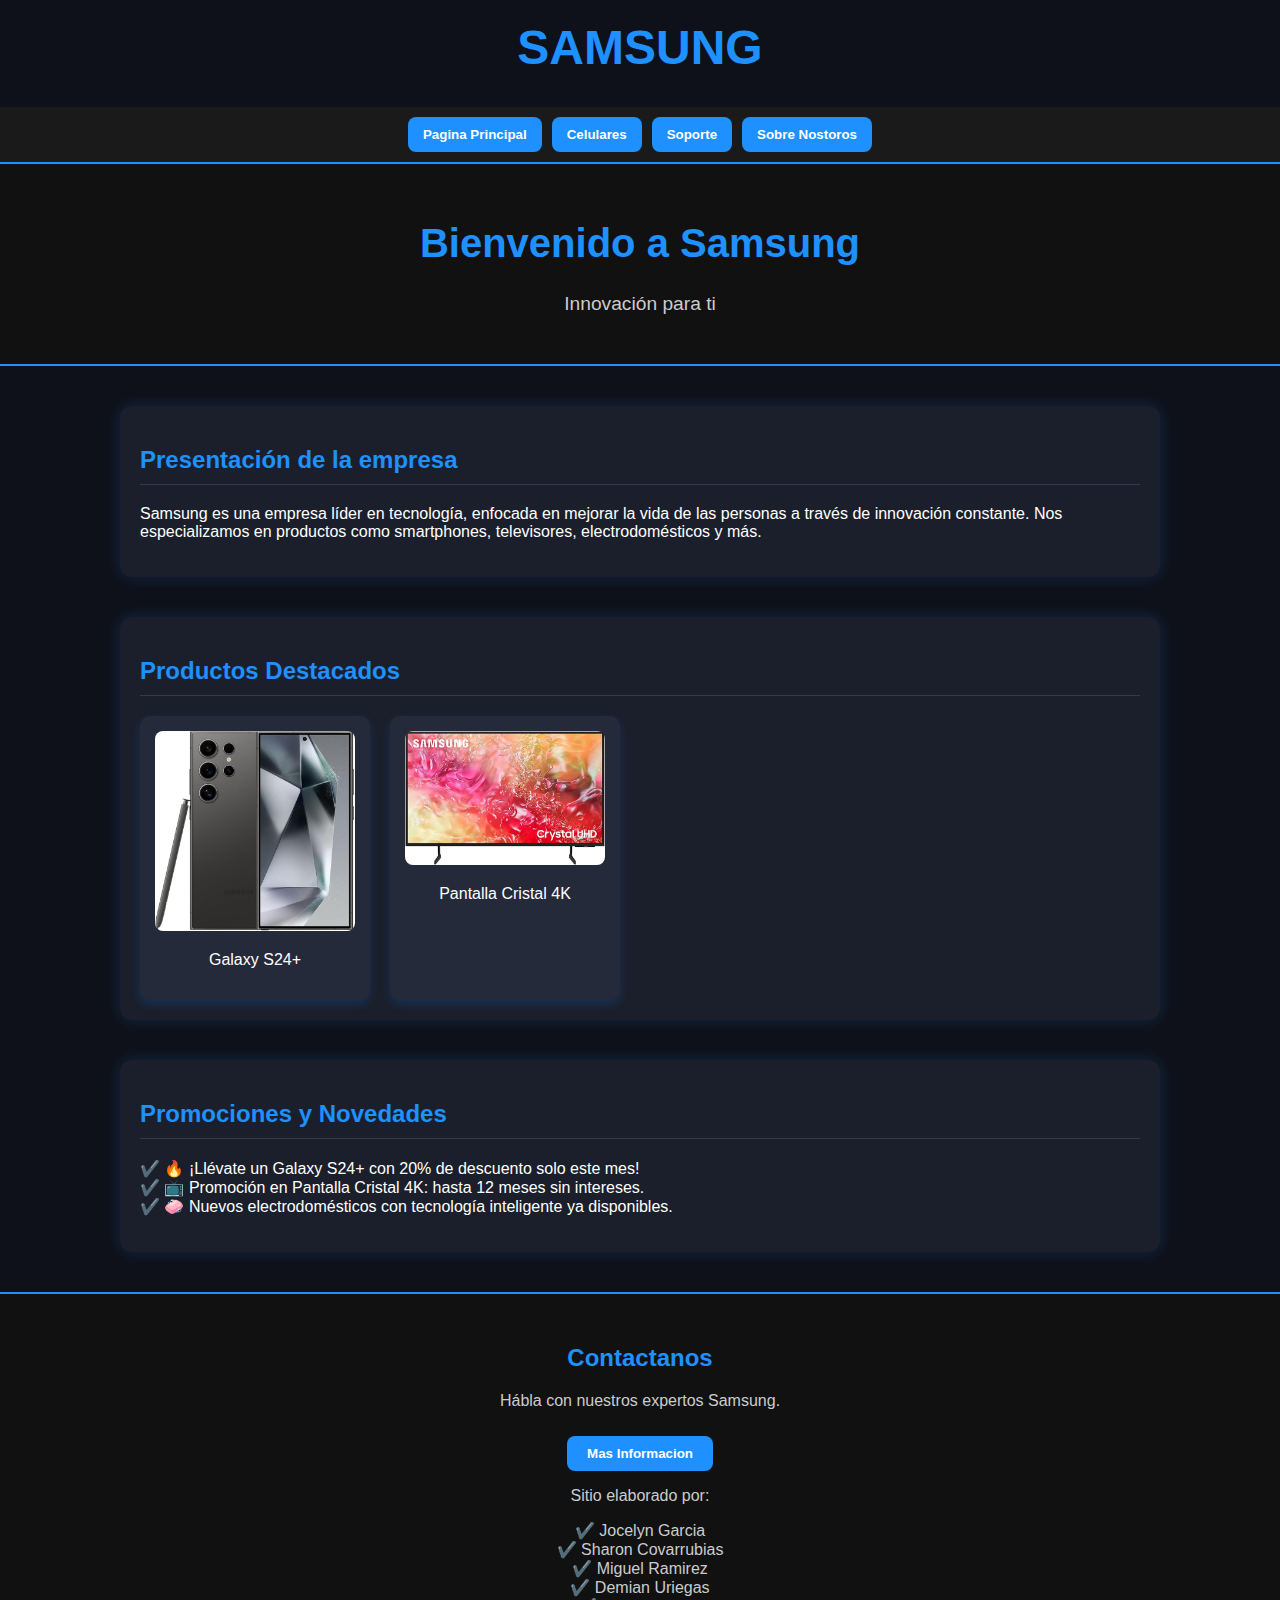
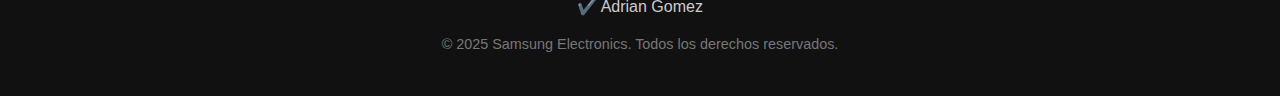
<file: index.html>
<!DOCTYPE html>
<html lang="es">
<head>
  <meta charset="UTF-8">
  <meta name="viewport" content="width=device-width, initial-scale=1.0">
    <title>Sobre Nostoros</title>
    <link rel="stylesheet" href="inicio.css"> 
 </head>
<body>
    <h1 class="empresa">SAMSUNG</h1>
    <nav>
        <button><a href="index.html">Pagina Principal</a></button>
        <button><a href="celulares.html">Celulares</a></button>
        <button><a href="soporte.html">Soporte</a></button>
        <button><a href="nosotros.html">Sobre Nostoros</a></button>
        

    </nav><title>Samsung - Inicio</title>
    <style>
        img {
            width: 200px;
            height: 200px;
        }
    </style>
</head>
<body>

  <header>
    <h1>Bienvenido a Samsung</h1>
    <p>Innovación para ti</p>
  </header>

  <section>
    <h2>Presentación de la empresa</h2>
    <p>Samsung es una empresa líder en tecnología, enfocada en mejorar la vida de las personas a través de innovación constante. Nos especializamos en productos como smartphones, televisores, electrodomésticos y más.</p>
  </section>

  <section>
    <h2>Productos Destacados</h2>
    <div class="productos">
      <div class="producto">
        <img src="img/s24plus.jpg">
        <p>Galaxy S24+</p>
      </div>
      <div class="producto">
        <img src="img/pantallaCristal.jpg">
        <p>Pantalla Cristal 4K</p>
      </div>

    </div>
  </section>

  <section>
    <h2>Promociones y Novedades</h2>
    <ul>
      <li>🔥 ¡Llévate un Galaxy S24+ con 20% de descuento solo este mes!</li>
      <li>📺 Promoción en Pantalla Cristal 4K: hasta 12 meses sin intereses.</li>
      <li>🧼 Nuevos electrodomésticos con tecnología inteligente ya disponibles.</li>
    </ul>
  </section>

  <footer>
    <h2>Contactanos</h2>
    <p>Hábla con nuestros expertos Samsung. </p>
    <button><a href="Contactanos.html">Mas Informacion</a></button>
    <p>Sitio elaborado por: </p>
    <ul>
        <li>Jocelyn Garcia</li>
        <li>Sharon Covarrubias</li>
        <li>Miguel Ramirez</li>
        <li>Demian Uriegas</li>
        <li>Adrian Gomez</li>
    </ul>
    <p class="fin">© 2025 Samsung Electronics. Todos los derechos reservados.</p>

</footer>

</body>
</html>
</file>
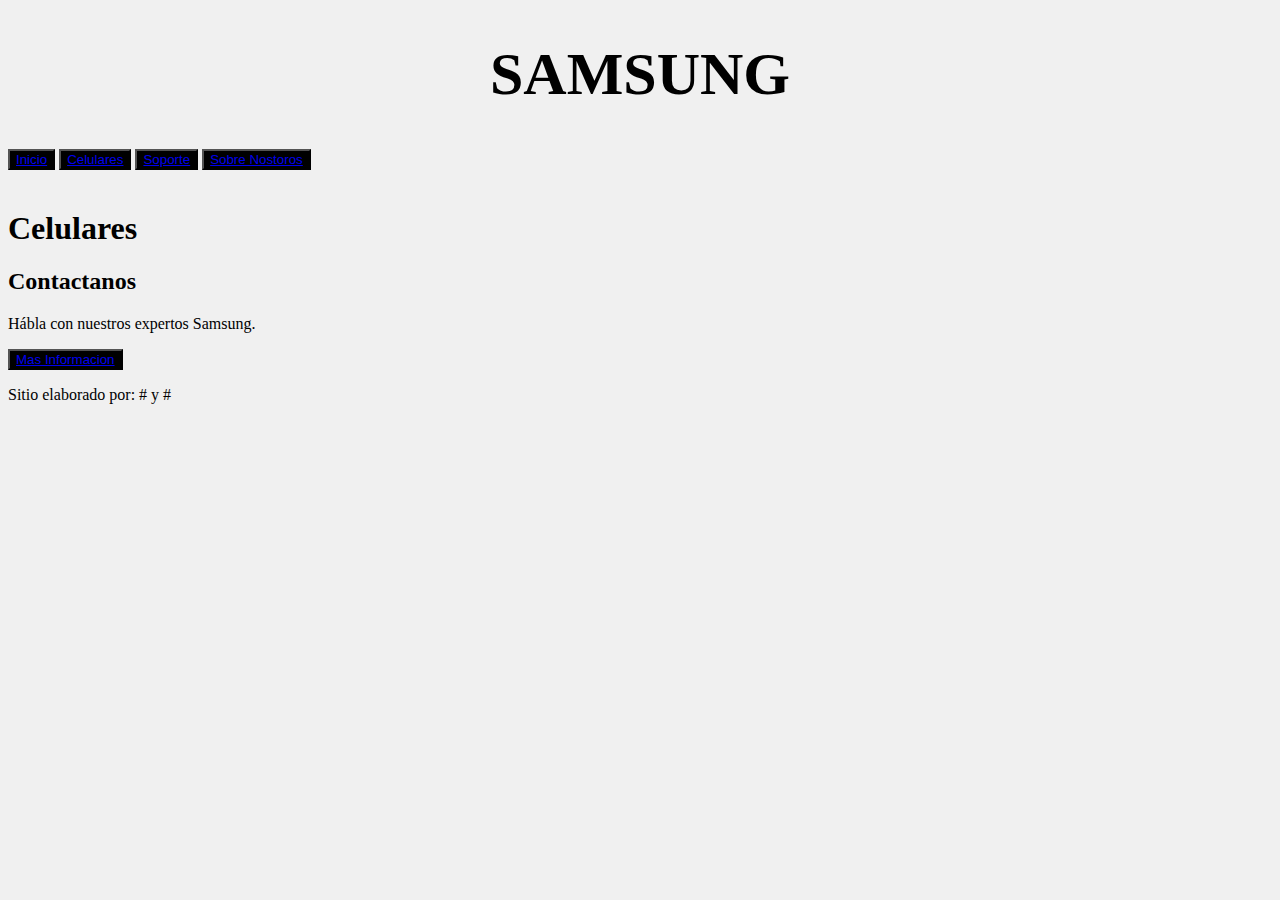
<file: celulares.html>
<!DOCTYPE html>
<html lang="en">
<head>
    <meta charset="UTF-8">
    <meta name="viewport" content="width=device-width, initial-scale=1.0">
    <title>Celulares SAMSUNG</title>
    <link rel="stylesheet" href="estilo.css">
</head>
<body>
    <h1 class="empresa">SAMSUNG</h1>
    <nav id="23">
        <button><a href="index.html">Inicio</a></button>
        <button><a href="celulares.html">Celulares</a></button>
        <button><a href="soporte.html">Soporte</a></button>
        <button><a href="nosotros.html">Sobre Nostoros</a></button>

    </nav>
    <br>
    <h1>Celulares</h1>


    <footer>
        <h2>Contactanos</h2>
        <p>Hábla con nuestros expertos Samsung. </p>
        <button class="info"><a href="masinfo.html">Mas Informacion</a></button>
        <p>Sitio elaborado por: # y #</p>

    </footer>
</body>
</html>
</file>
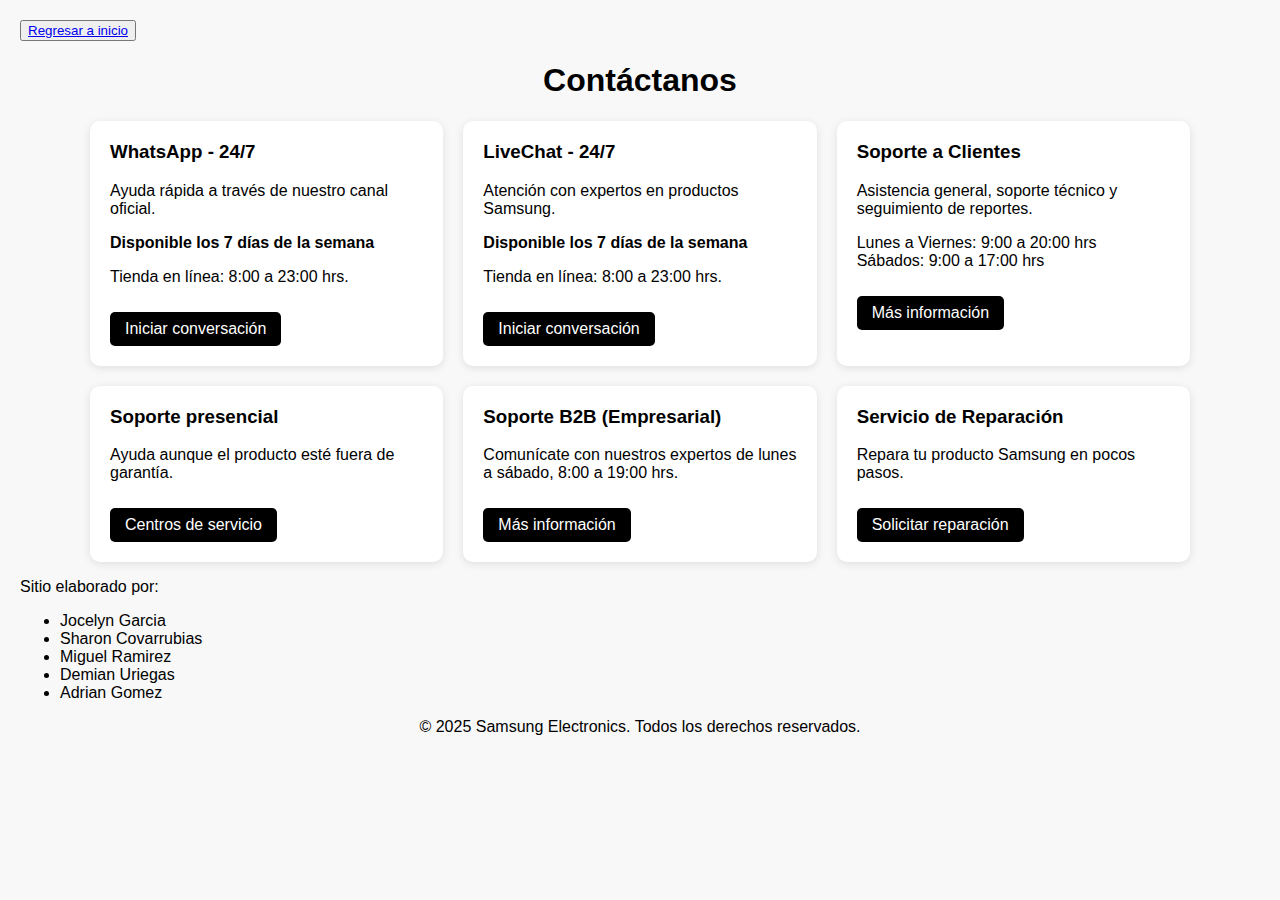
<file: Contactanos.html>
<!DOCTYPE html>
<html lang="es">
<head>
  <meta charset="UTF-8">
  <title>Contacto Samsung</title>
  <style>
    body {
      font-family: Arial, sans-serif;
      margin: 20px;
      background-color: #f8f8f8;
    }
    h1 {
      text-align: center;
    }
    .container {
      display: grid;
      grid-template-columns: repeat(auto-fit, minmax(280px, 1fr));
      gap: 20px;
      max-width: 1100px;
      margin: auto;
    }
    .card {
      background-color: white;
      padding: 20px;
      border-radius: 10px;
      box-shadow: 0 2px 8px rgba(0,0,0,0.1);
    }
    .card h3 {
      margin-top: 0;
    }
    .btn {
      display: inline-block;
      margin-top: 10px;
      padding: 8px 15px;
      background-color: black;
      color: white;
      text-decoration: none;
      border-radius: 5px;
    }

    .fin {
      text-align: center;
    }
  </style>
</head>
<body>

  <button><a href="index.html">Regresar a inicio</a></button>
  <h1>Contáctanos</h1>

  <div class="container">
    <div class="card">
      <h3>WhatsApp - 24/7</h3>
      <p>Ayuda rápida a través de nuestro canal oficial.</p>
      <p><strong>Disponible los 7 días de la semana</strong></p>
      <p>Tienda en línea: 8:00 a 23:00 hrs.</p>
      <a href="#" class="btn">Iniciar conversación</a>
    </div>

    <div class="card">
      <h3>LiveChat - 24/7</h3>
      <p>Atención con expertos en productos Samsung.</p>
      <p><strong>Disponible los 7 días de la semana</strong></p>
      <p>Tienda en línea: 8:00 a 23:00 hrs.</p>
      <a href="#" class="btn">Iniciar conversación</a>
    </div>

    <div class="card">
      <h3>Soporte a Clientes</h3>
      <p>Asistencia general, soporte técnico y seguimiento de reportes.</p>
      <p>Lunes a Viernes: 9:00 a 20:00 hrs<br>Sábados: 9:00 a 17:00 hrs</p>
      <a href="#" class="btn">Más información</a>
    </div>

    <div class="card">
      <h3>Soporte presencial</h3>
      <p>Ayuda aunque el producto esté fuera de garantía.</p>
      <a href="#" class="btn">Centros de servicio</a>
    </div>

    <div class="card">
      <h3>Soporte B2B (Empresarial)</h3>
      <p>Comunícate con nuestros expertos de lunes a sábado, 8:00 a 19:00 hrs.</p>
      <a href="#" class="btn">Más información</a>
    </div>

    <div class="card">
      <h3>Servicio de Reparación</h3>
      <p>Repara tu producto Samsung en pocos pasos.</p>
      <a href="#" class="btn">Solicitar reparación</a>
    </div>
  </div>

  <footer>
        <p>Sitio elaborado por: </p>
        <ul>
            <li>Jocelyn Garcia</li>
            <li>Sharon Covarrubias</li>
            <li>Miguel Ramirez</li>
            <li>Demian Uriegas</li>
            <li>Adrian Gomez</li>
        </ul>
        <p class="fin">© 2025 Samsung Electronics. Todos los derechos reservados.</p>

    </footer>

</body>
</html>
</file>
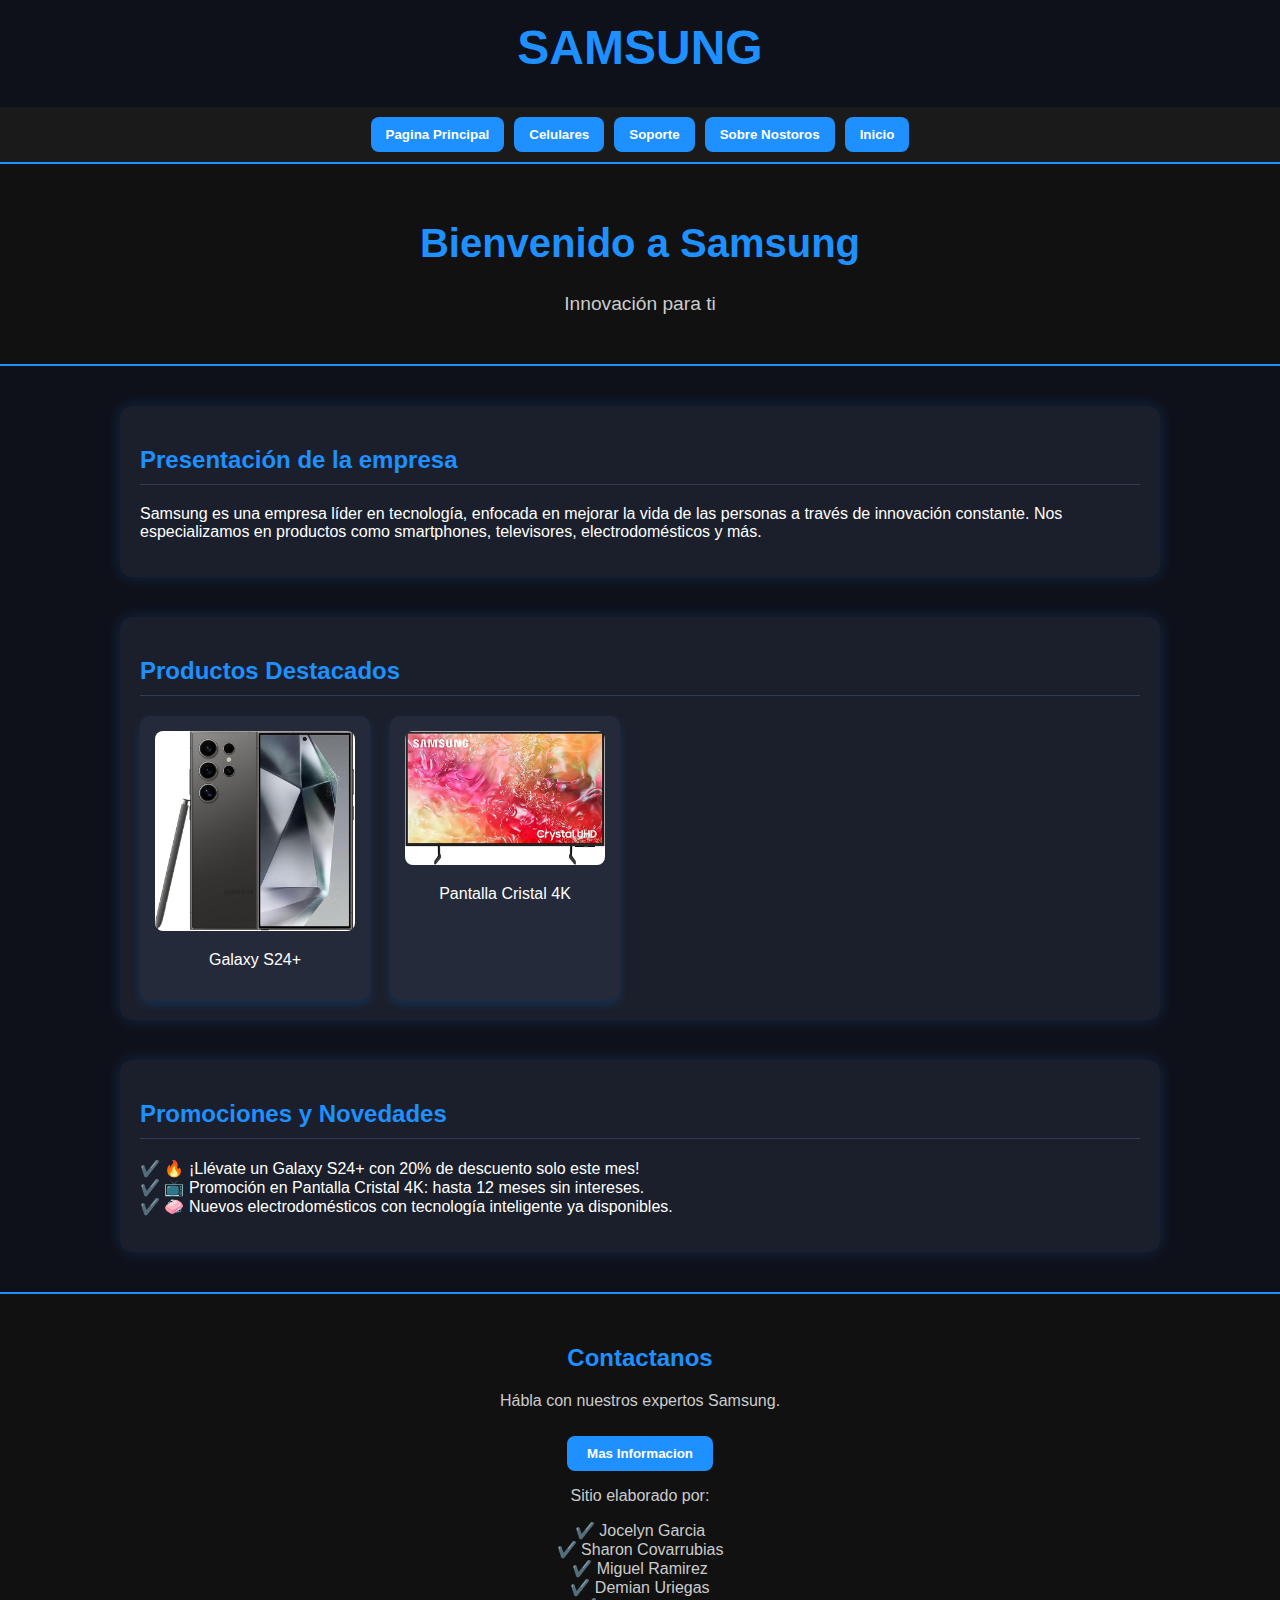
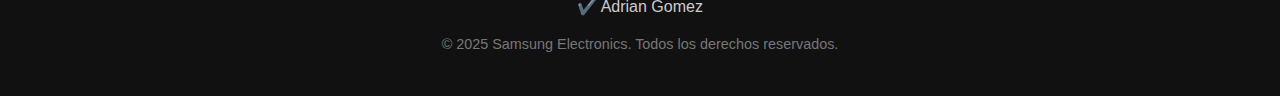
<file: inicio.html>
<!DOCTYPE html>
<html lang="es">
<head>
  <meta charset="UTF-8">
  <meta name="viewport" content="width=device-width, initial-scale=1.0">
    <title>Sobre Nostoros</title>
    <link rel="stylesheet" href="inicio.css"> 
 </head>
<body>
    <h1 class="empresa">SAMSUNG</h1>
    <nav>
        <button><a href="index.html">Pagina Principal</a></button>
        <button><a href="celulares.html">Celulares</a></button>
        <button><a href="soporte.html">Soporte</a></button>
        <button><a href="nosotros.html">Sobre Nostoros</a></button>
        <button><a href="inicio.html">Inicio</a></button>

    </nav><title>Samsung - Inicio</title>
    <style>
        img {
            width: 200px;
            height: 200px;
        }
    </style>
</head>
<body>

  <header>
    <h1>Bienvenido a Samsung</h1>
    <p>Innovación para ti</p>
  </header>

  <section>
    <h2>Presentación de la empresa</h2>
    <p>Samsung es una empresa líder en tecnología, enfocada en mejorar la vida de las personas a través de innovación constante. Nos especializamos en productos como smartphones, televisores, electrodomésticos y más.</p>
  </section>

  <section>
    <h2>Productos Destacados</h2>
    <div class="productos">
      <div class="producto">
        <img src="img/s24plus.jpg">
        <p>Galaxy S24+</p>
      </div>
      <div class="producto">
        <img src="img/pantallaCristal.jpg">
        <p>Pantalla Cristal 4K</p>
      </div>

    </div>
  </section>

  <section>
    <h2>Promociones y Novedades</h2>
    <ul>
      <li>🔥 ¡Llévate un Galaxy S24+ con 20% de descuento solo este mes!</li>
      <li>📺 Promoción en Pantalla Cristal 4K: hasta 12 meses sin intereses.</li>
      <li>🧼 Nuevos electrodomésticos con tecnología inteligente ya disponibles.</li>
    </ul>
  </section>

  <footer>
    <h2>Contactanos</h2>
    <p>Hábla con nuestros expertos Samsung. </p>
    <button><a href="masinfo.html">Mas Informacion</a></button>
    <p>Sitio elaborado por: </p>
    <ul>
        <li>Jocelyn Garcia</li>
        <li>Sharon Covarrubias</li>
        <li>Miguel Ramirez</li>
        <li>Demian Uriegas</li>
        <li>Adrian Gomez</li>
    </ul>
    <p class="fin">© 2025 Samsung Electronics. Todos los derechos reservados.</p>

</footer>

</body>
</html>
</file>
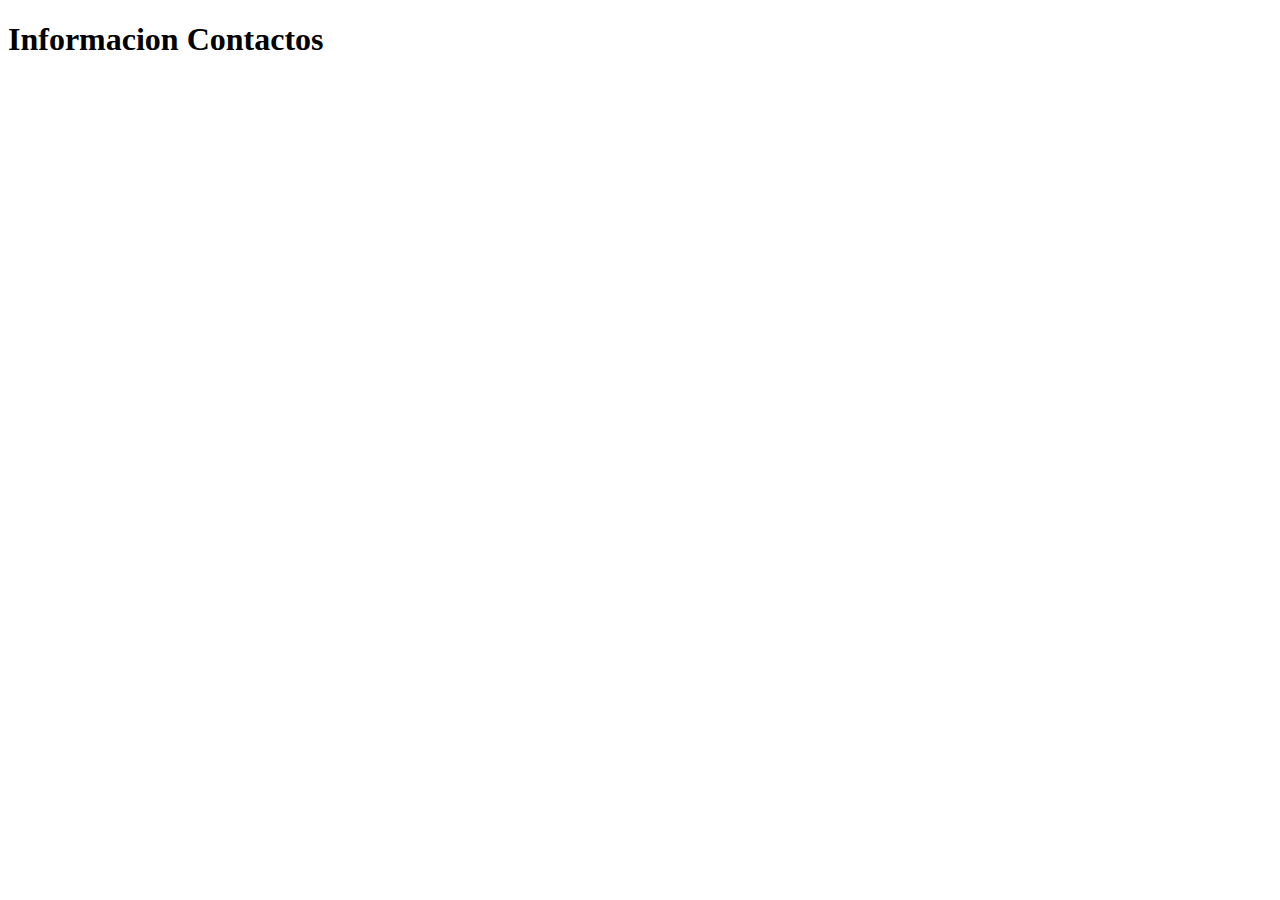
<file: masinfo.html>
<!DOCTYPE html>
<html lang="en">
<head>
    <meta charset="UTF-8">
    <meta name="viewport" content="width=device-width, initial-scale=1.0">
    <title>Document</title>
</head>
<body>
    <h1>Informacion Contactos</h1>
</body>
</html>
</file>
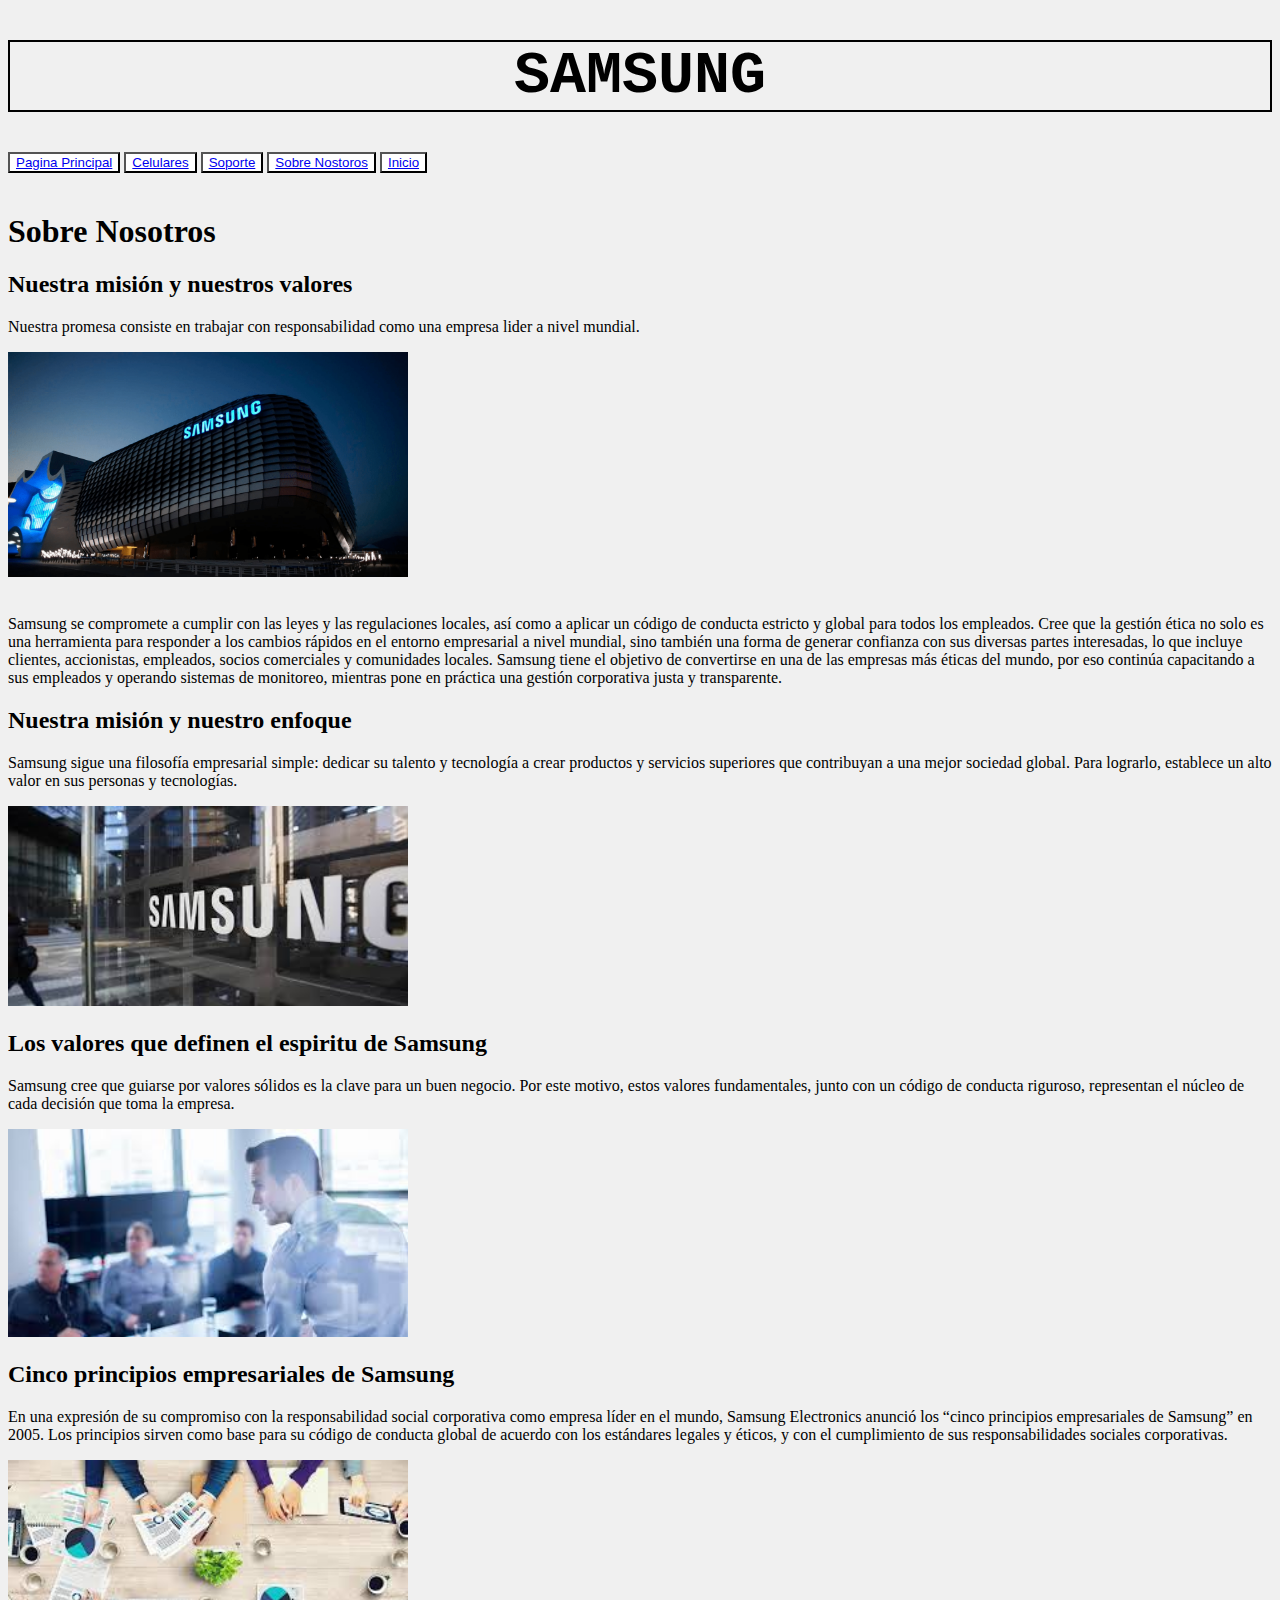
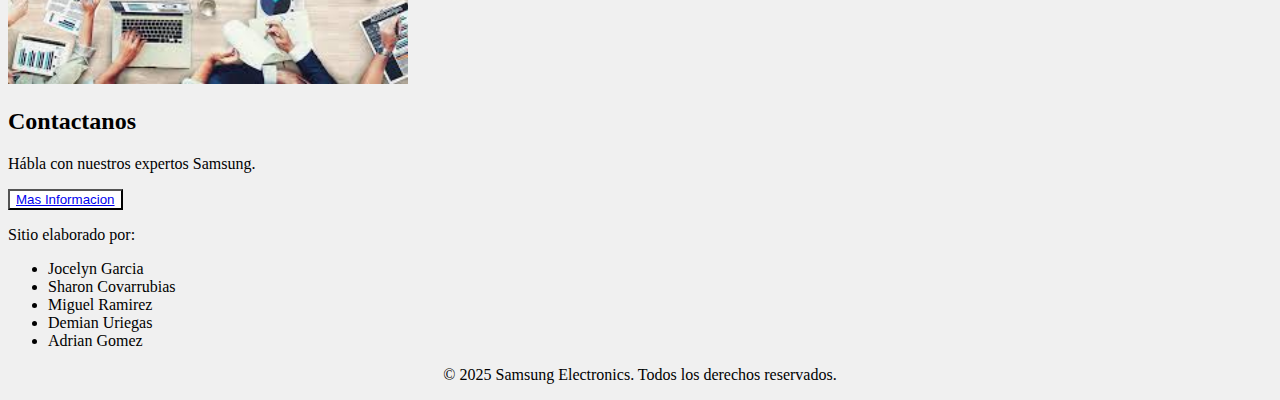
<file: nosotros.html>
<!DOCTYPE html>
<html lang="en">
<head>
    <meta charset="UTF-8">
    <meta name="viewport" content="width=device-width, initial-scale=1.0">
    <title>Sobre Nostoros</title>
    <link rel="stylesheet" href="nosotros.css">
</head>
<body>
    <h1 class="empresa">SAMSUNG</h1>
    <nav>
        <button><a href="index.html">Pagina Principal</a></button>
        <button><a href="celulares.html">Celulares</a></button>
        <button><a href="soporte.html">Soporte</a></button>
        <button><a href="nosotros.html">Sobre Nostoros</a></button>
        <button><a href="inicio.html">Inicio</a></button>

    </nav>
    <br>

    <h1>Sobre Nosotros</h1>

    <div class="nosotros">
        <h2>Nuestra misión y nuestros valores</h2>
        <p>Nuestra promesa consiste en trabajar con responsabilidad como una empresa lider a nivel mundial.</p>
        <img width="400px" src="img/nosotros1.png" alt="Samsung">
    </div>
    
    <br>
    <div class="contenido">
        <p>Samsung se compromete a cumplir con las leyes y las regulaciones locales, así como a aplicar un código de conducta estricto y global para todos los empleados. Cree que la gestión ética no solo es una herramienta para responder a los cambios rápidos en el entorno empresarial a nivel mundial, sino también una forma de generar confianza con sus diversas partes interesadas, lo que incluye clientes, accionistas, empleados, socios comerciales y comunidades locales. Samsung tiene el objetivo de convertirse en una de las empresas más éticas del mundo, por eso continúa capacitando a sus empleados y operando sistemas de monitoreo, mientras pone en práctica una gestión corporativa justa y transparente.</p>
    </div>


    <div class="info-mision">
        <h2>Nuestra misión y nuestro enfoque</h2>
        <p>Samsung sigue una filosofía empresarial simple: dedicar su talento y tecnología a crear productos y servicios superiores que contribuyan a una mejor sociedad global. Para lograrlo, establece un alto valor en sus personas y tecnologías.</p>
        <img width="400px" src="img/nosotros2.jpeg" alt="">
    </div>

    <div class="valores">
        <h2>Los valores que definen el espiritu de Samsung </h2>
        <p>Samsung cree que guiarse por valores sólidos es la clave para un buen negocio. Por este motivo, estos valores fundamentales, junto con un código de conducta riguroso, representan el núcleo de cada decisión que toma la empresa.</p>
        <img width="400px" src="img/nosotros4.jpeg" alt="">
    </div>

    <div class="principios">
        <h2>Cinco principios empresariales de Samsung</h2>
        <p>En una expresión de su compromiso con la responsabilidad social corporativa como empresa líder en el mundo, Samsung Electronics anunció los “cinco principios empresariales de Samsung” en 2005. Los principios sirven como base para su código de conducta global de acuerdo con los estándares legales y éticos, y con el cumplimiento de sus responsabilidades sociales corporativas.</p>
        <img width="400px" src="img/nosotros3.jpeg" alt="">
    </div>

    <footer>
        <h2>Contactanos</h2>
        <p>Hábla con nuestros expertos Samsung. </p>
        <button><a href="masinfo.html">Mas Informacion</a></button>
        <p>Sitio elaborado por: </p>
        <ul>
            <li>Jocelyn Garcia</li>
            <li>Sharon Covarrubias</li>
            <li>Miguel Ramirez</li>
            <li>Demian Uriegas</li>
            <li>Adrian Gomez</li>
        </ul>
        <p class="fin">© 2025 Samsung Electronics. Todos los derechos reservados.</p>

    </footer>
</body>
</html>
</file>
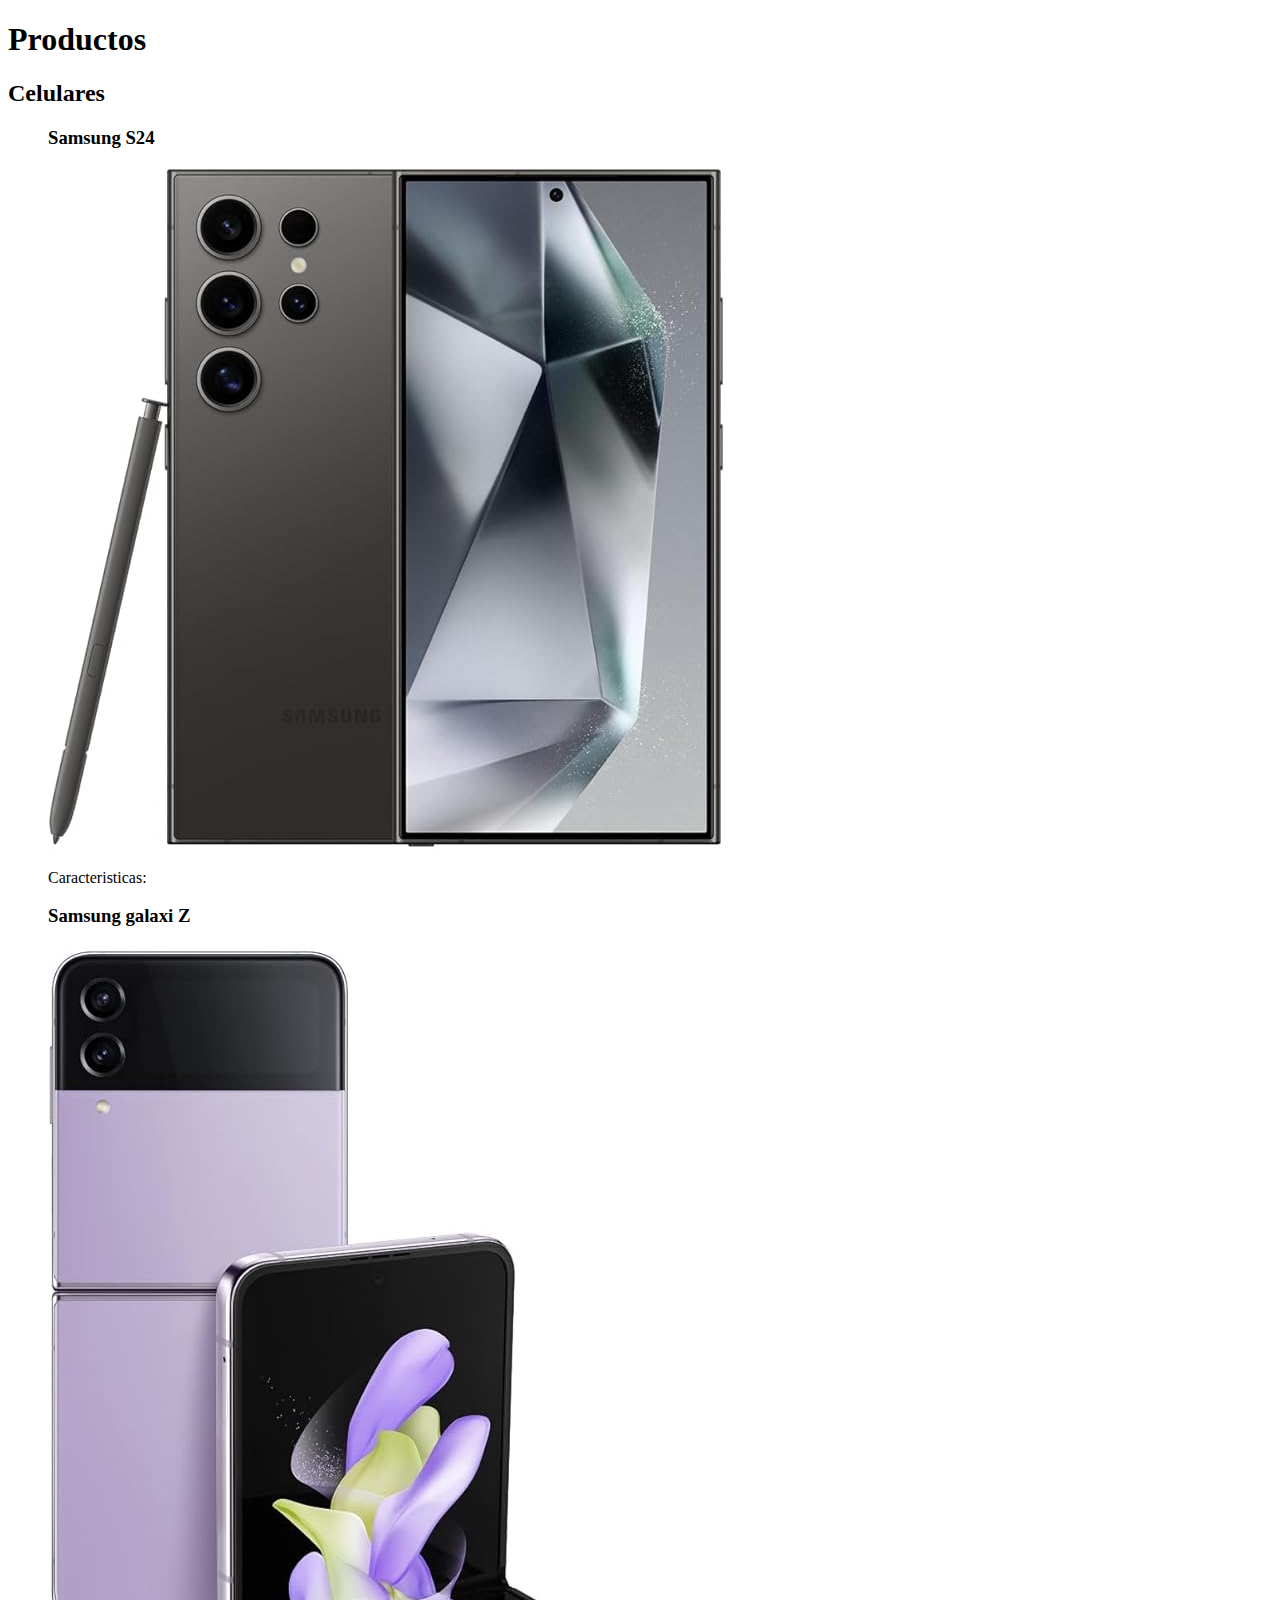
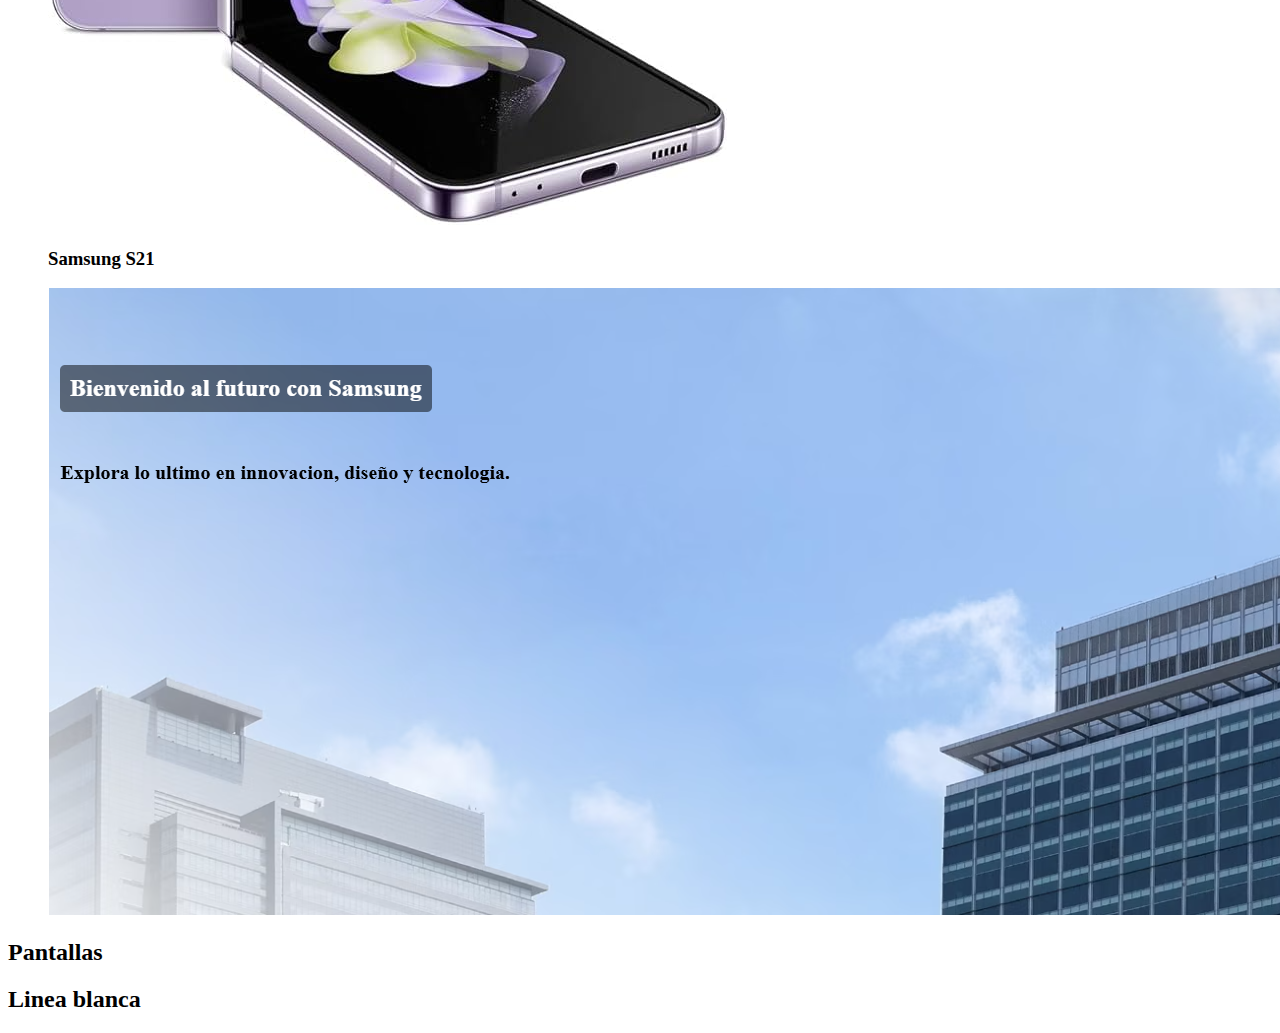
<file: productos.html>
<!DOCTYPE html>
<html lang="en">
<head>
    <meta charset="UTF-8">
    <meta name="viewport" content="width=device-width, initial-scale=1.0">
    <title>Document</title>
</head>
<body>
    <h1>Productos</h1>
    <div>
        <h2>Celulares</h2>
        <li>
            <ul>
                <h3>Samsung S24</h3>
                <img src="img/s24plus.jpg" alt="telefono">
                <p>Caracteristicas:</p>
                <h3>Samsung galaxi Z</h3>
                <img src="img/galaxiZ.jpg" alt="telefono">
                <h3>Samsung S21</h3>
                <img src="img/imagen1.png" alt="telefono">
            </ul>
        </li>
    </div>
    <div>
        <h2>Pantallas</h2>

    </div>
    <div>
        <h2>Linea blanca</h2>

    </div>
</body>
</html>
</file>
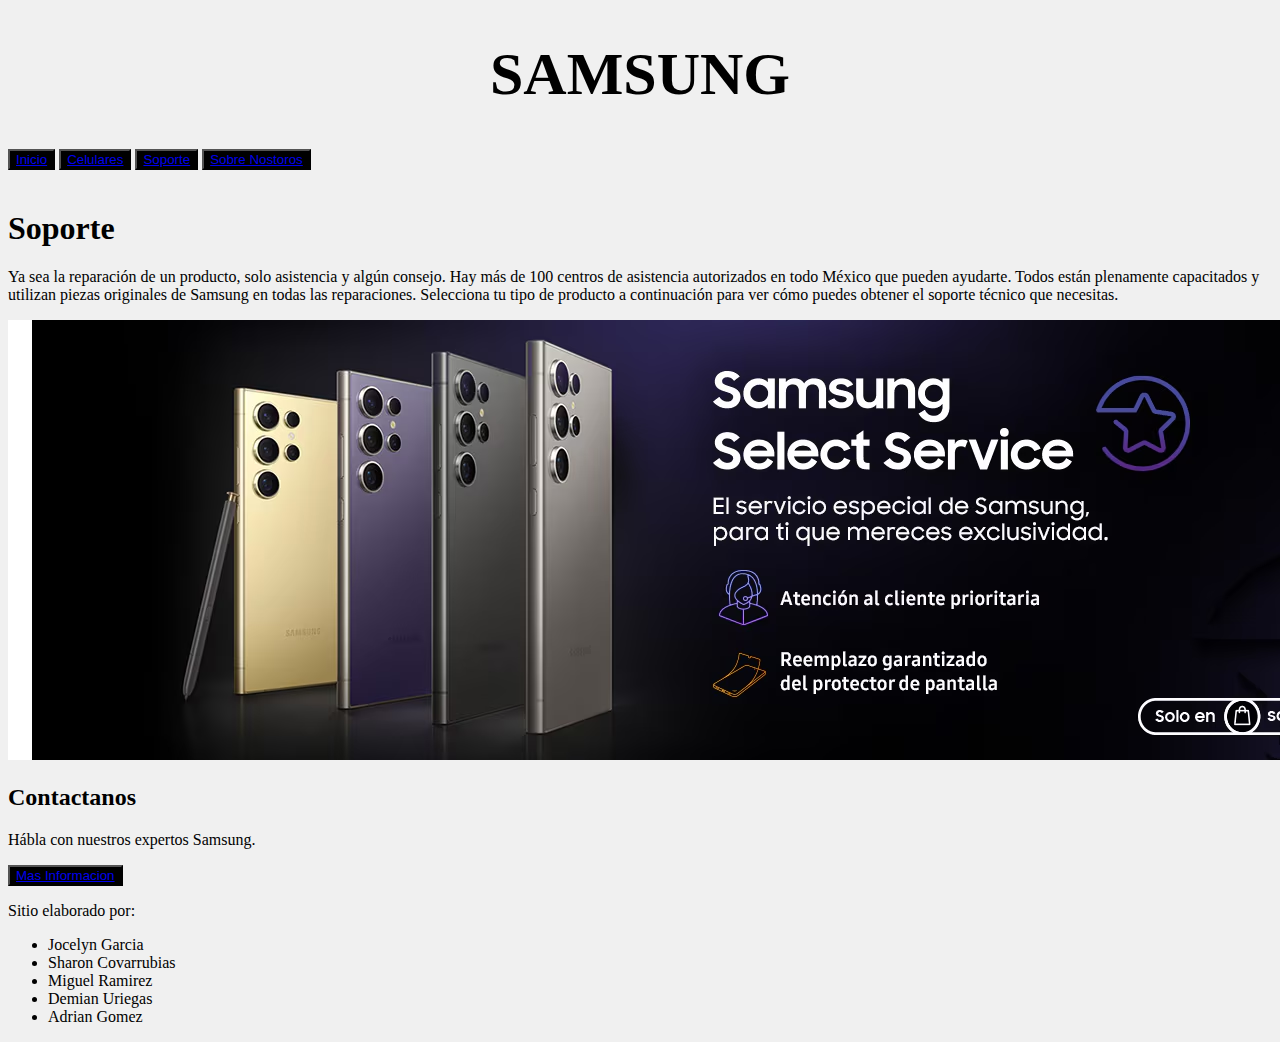
<file: soporte.html>
<!DOCTYPE html>
<html lang="en">
<head>
    <meta charset="UTF-8">
    <meta name="viewport" content="width=device-width, initial-scale=1.0">
    <title>Soporte SAMSUNG</title>
    <link rel="stylesheet" href="estilo.css">
</head>
<body>
    <h1 class="empresa">SAMSUNG</h1>
    <nav id="23">
        <button><a href="index.html">Inicio</a></button>
        <button><a href="celulares.html">Celulares</a></button>
        <button><a href="soporte.html">Soporte</a></button>
        <button><a href="nosotros.html">Sobre Nostoros</a></button>

    </nav>
    <br>
    <h1>Soporte</h1>
    <div>
        <p class="p">Ya sea la reparación de un producto, solo asistencia y algún consejo. Hay más de 100 centros de asistencia autorizados en todo México que pueden ayudarte. Todos están plenamente capacitados y utilizan piezas originales de Samsung en todas las reparaciones. Selecciona tu tipo de producto a continuación para ver cómo puedes obtener el soporte técnico que necesitas.</p>
        <img src="img/Soporte.avif" alt="samsung">
    </div>




    <footer>
        <h2>Contactanos</h2>
        <p>Hábla con nuestros expertos Samsung. </p>
        <button class="info"><a href="masinfo.html">Mas Informacion</a></button>
        <p>Sitio elaborado por: </p>
        <ul>
            <li>Jocelyn Garcia</li>
            <li>Sharon Covarrubias</li>
            <li>Miguel Ramirez</li>
            <li>Demian Uriegas</li>
            <li>Adrian Gomez</li>
        </ul>

    </footer>
</body>
</html>
</file>
<file: inicio.css>
body {
  margin: 0;
  padding: 0;
  font-family: 'Segoe UI', sans-serif;
  background-color: #0f111a;
  color: #ffffff;
}


.empresa {
  text-align: center;
  font-size: 3em;
  color: #1e90ff;
  margin-top: 20px;
}


nav {
  display: flex;
  justify-content: center;
  gap: 10px;
  background-color: #1a1a1a;
  padding: 10px 0;
  border-bottom: 2px solid #1e90ff;
}

nav button {
  background-color: #1e90ff;
  border: none;
  padding: 10px 15px;
  border-radius: 8px;
  transition: background 0.3s;
}

nav button:hover {
  background-color: #0d6efd;
}

nav a {
  color: white;
  text-decoration: none;
  font-weight: bold;
}


header {
  text-align: center;
  padding: 30px;
  background-color: #111;
  border-bottom: 2px solid #1e90ff;
}

header h1 {
  font-size: 2.5em;
  color: #1e90ff;
}

header p {
  font-size: 1.2em;
  color: #ccc;
}


section {
  max-width: 1000px;
  margin: 40px auto;
  padding: 20px;
  background-color: #1b1f2b;
  border-radius: 12px;
  box-shadow: 0 0 15px rgba(30, 144, 255, 0.2);
}

section h2 {
  color: #1e90ff;
  border-bottom: 1px solid #2f3b55;
  padding-bottom: 10px;
}

.productos {
  display: flex;
  flex-wrap: wrap;
  gap: 20px;
  margin-top: 20px;
}

.producto {
  background-color: #252a3a;
  padding: 15px;
  border-radius: 10px;
  width: 200px;
  text-align: center;
  box-shadow: 0 4px 10px rgba(0, 123, 255, 0.2);
  transition: transform 0.3s;
}

.producto:hover {
  transform: scale(1.05);
}

.producto img {
  width: 100%;
  height: auto;
  border-radius: 8px;
}

ul {
  list-style-type: none;
  padding-left: 0;
}

ul li::before {
  content: "✔️ ";
  color: #1e90ff;
}

footer {
  background-color: #111;
  color: #ccc;
  text-align: center;
  padding: 30px 20px;
  margin-top: 40px;
  border-top: 2px solid #1e90ff;
}

footer h2 {
  color: #1e90ff;
}

footer a {
  color: #ffffff;
  text-decoration: none;
  font-weight: bold;
}

footer button {
  background-color: #1e90ff;
  border: none;
  padding: 10px 20px;
  margin-top: 10px;
  border-radius: 8px;
  cursor: pointer;
  transition: background 0.3s;
}

footer button:hover {
  background-color: #0d6efd;
}

.fin {
  margin-top: 20px;
  font-size: 0.9em;
  color: #777;
}
</file>
<file: estilo.css>
.empresa {
    color: black;
    text-align: center;
    font-size: 60px;
}

.titulo {
    color: black;
    text-align: center;
    font-size: 30px;
}

.seccion1 {
    position: relative;
    display: inline-block;
}

.imagen1 {
    width: 100%;
    height: auto;
    display: block;
}


button {
    background-color: black;
    color: white;

}
body {
    background-color: #f0f0f0;
}
</file>
<file: nosotros.css>
.empresa {
    color: black;
    text-align: center;
    font-size: 60px;
    font-family: 'Courier New', Courier, monospace;
    border: solid 2px black;
}

button {
    background-color: white;
    color: yellow;

}
body {
    background-color: #94b3fd;
}

.piePagina {
    border: solid 2px black;
}

body {
    background-color: rgb(240, 240, 240);
}

.fin {
    text-align: center;
}
</file>
